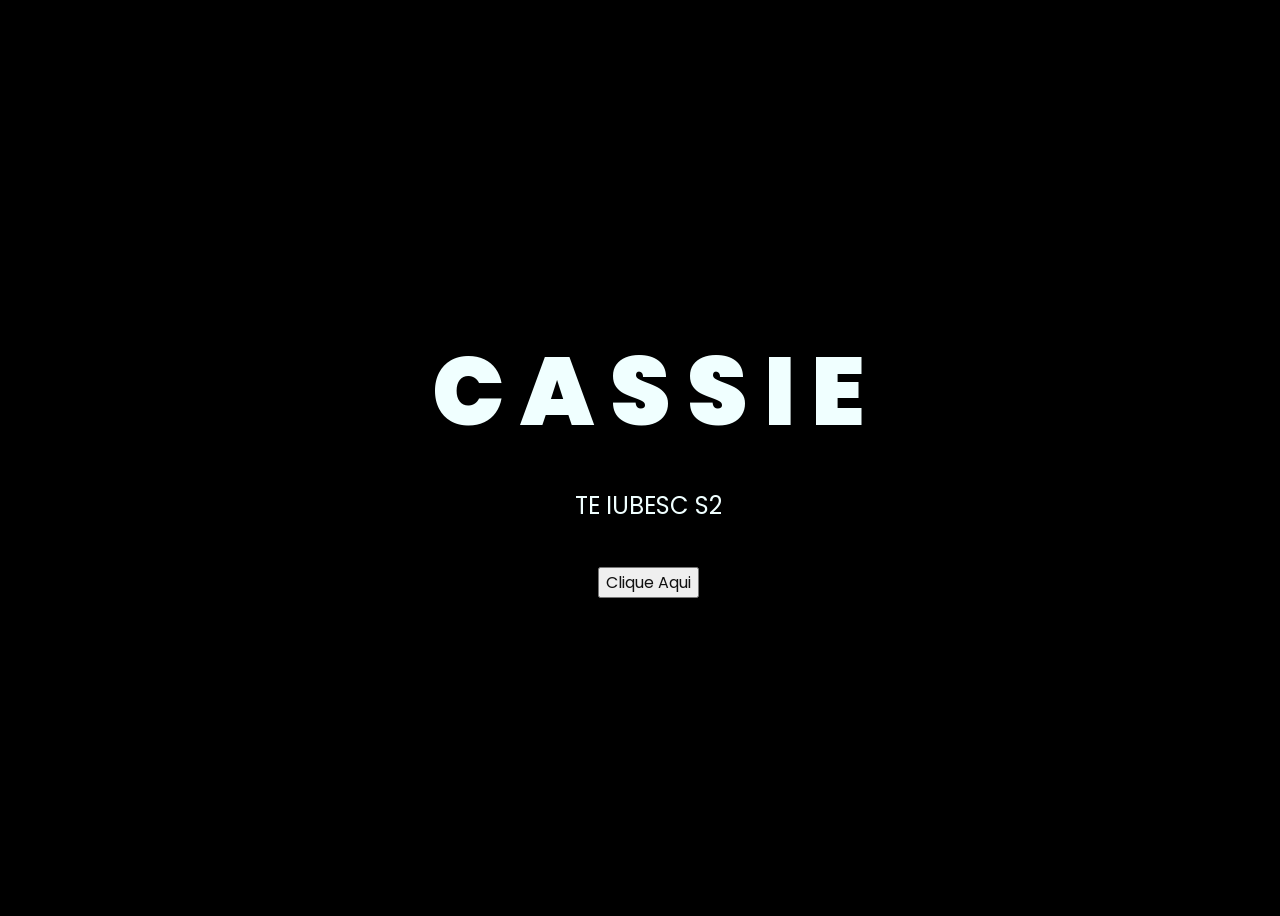
<file: index.html>
<!DOCTYPE html>
<html lang="en">
<head>
    <meta charset="UTF-8">
    <meta http-equiv="X-UA-Compatible" content="IE=edge">
    <meta name="viewport" content="width=device-width, initial-scale=1.0">
    <link rel="stylesheet" href="style.css">
    <link rel="icon" href="flower-main/src/img/flowers.png" type="image/x-icon">
    <title>Flowers</title>
</head>
<body>
    <div class="greetings">
        <span>C</span>
        <span>A</span>
        <span>S</span>
        <span>S</span>
        <span>I</span>
        <span>E</span>
    </div>
    <div class="description">
     
    <p>TE IUBESC S2</p>

</div>
    </div>
    <div class="button">
        <button>
            <a href="flower-main/flower.html">Clique Aqui</a>
        </button>
        
    </div>
</body>
</html>
</file>
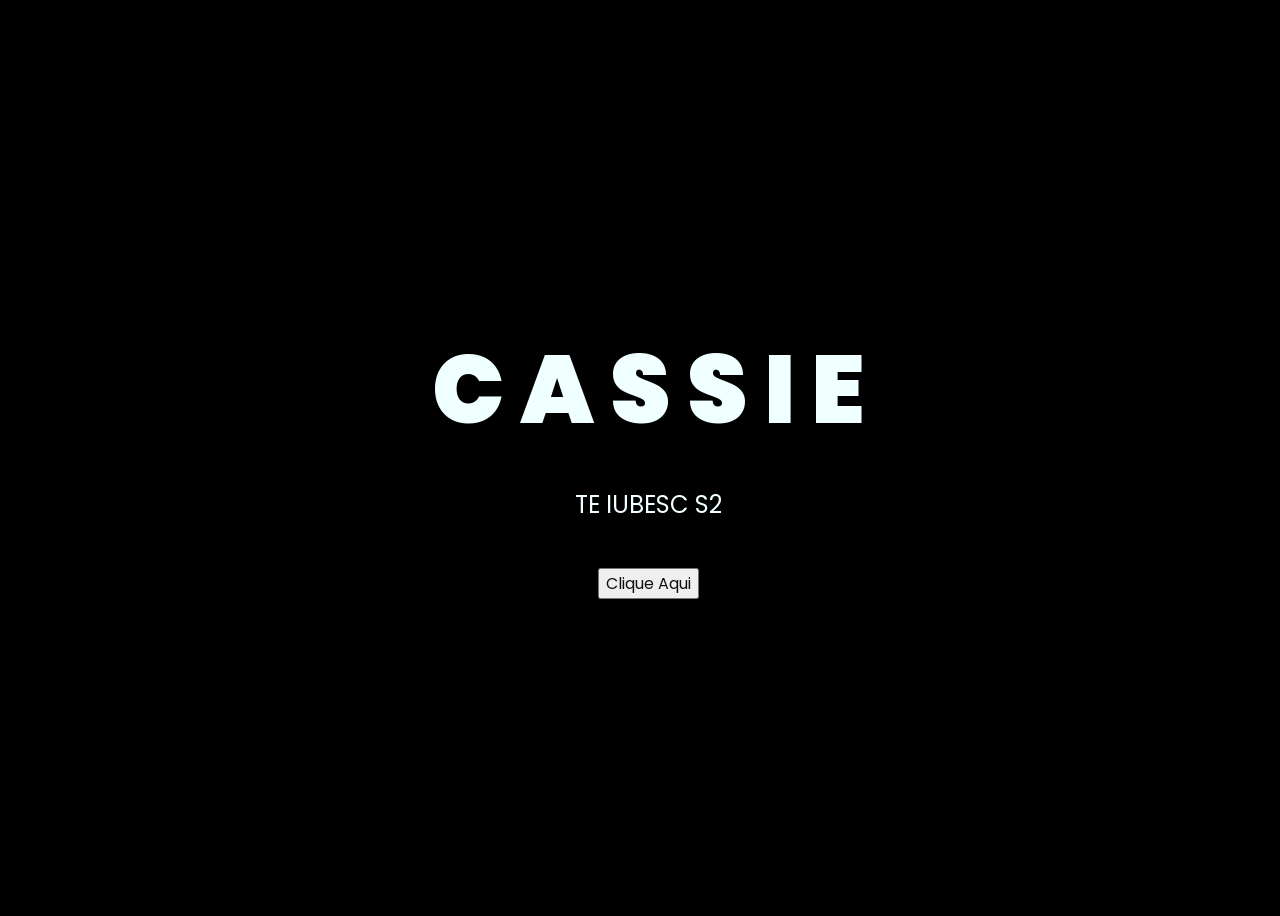
<file: flower-main/index.html>
<!DOCTYPE html>
<html lang="en">
<head>
    <meta charset="UTF-8">
    <meta http-equiv="X-UA-Compatible" content="IE=edge">
    <meta name="viewport" content="width=device-width, initial-scale=1.0">
    <link rel="stylesheet" href="src/css/style.css">
    <link rel="icon" href="src/img/flowers.png" type="image/x-icon">
    <title>Flowers</title>
</head>
<body>
    <div class="greetings">
        <span>C</span>
        <span>A</span>
        <span>S</span>
        <span>S</span>
        <span>I</span>
        <span>E</span>
    </div>
    <div class="description">
     
    <p> TE IUBESC S2 <span></span></p>

</div>
    </div>
    <div class="button">
        <button>
            <a href="flower.html">Clique Aqui</a>
        </button>
        
    </div>
</body>
</html>
</file>
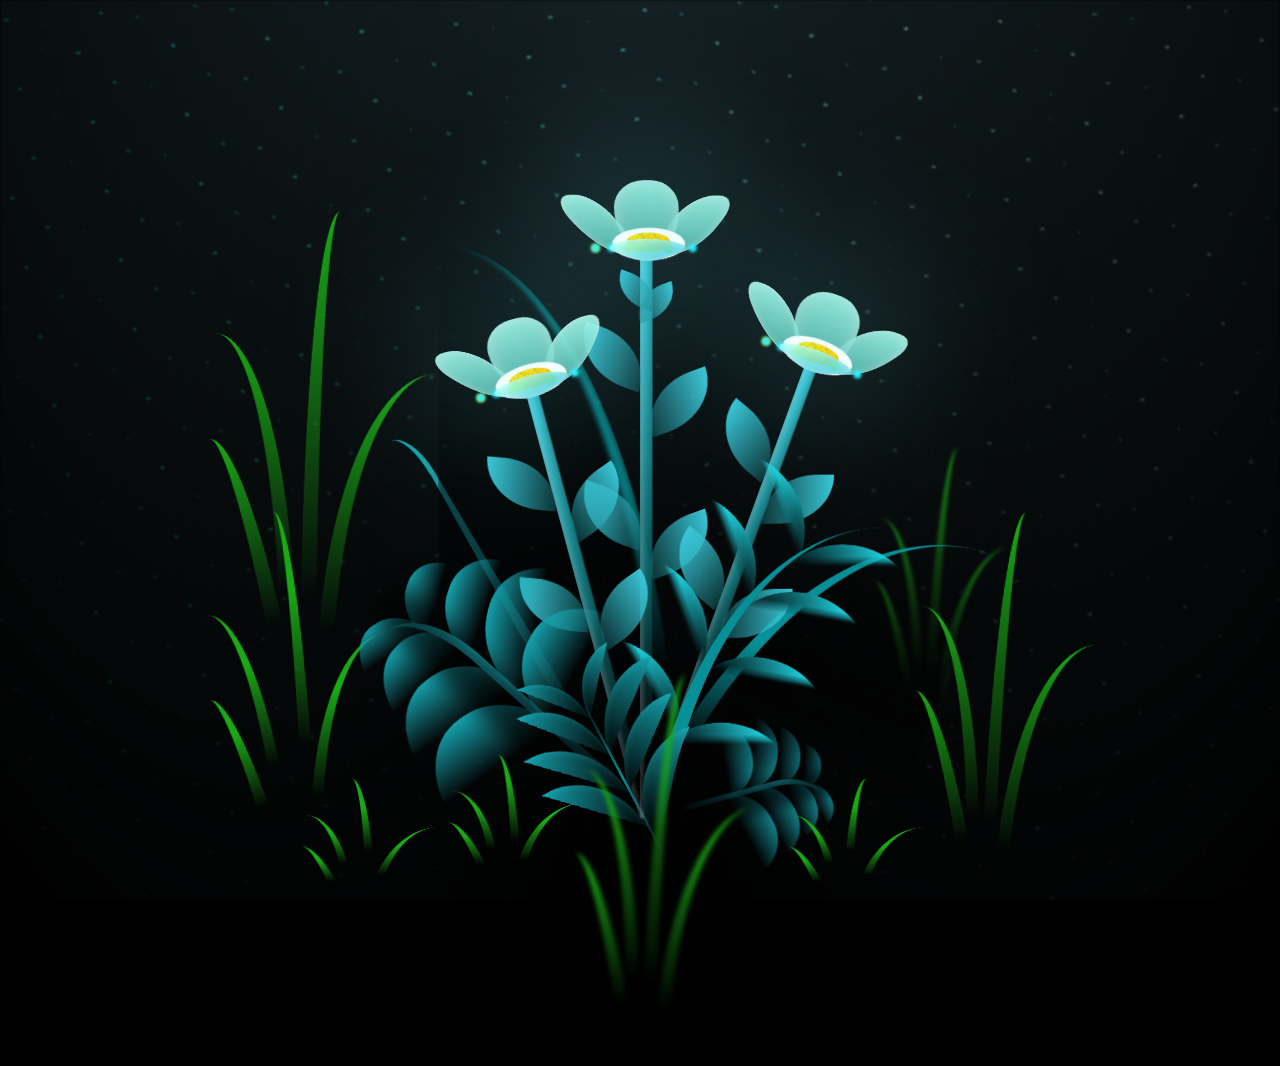
<file: flower-main/flower.html>
<!DOCTYPE html>
<html lang="en">
<head>
    <meta charset="UTF-8">
    <meta http-equiv="X-UA-Compatible" content="IE=edge">
    <meta name="viewport" content="width=device-width, initial-scale=1.0">
    <link rel="stylesheet" href="src/css/main.css">
    <link rel="icon" href="src/img/flowers.png" type="image/x-icon">
    <title>flowers</title>
</head>
<body class="container">
    <div class="night"></div>
    <div class="flowers">
      <div class="flower flower--1">
        <div class="flower__leafs flower__leafs--1">
          <div class="flower__leaf flower__leaf--1"></div>
          <div class="flower__leaf flower__leaf--2"></div>
          <div class="flower__leaf flower__leaf--3"></div>
          <div class="flower__leaf flower__leaf--4"></div>
          <div class="flower__white-circle"></div>
  
          <div class="flower__light flower__light--1"></div>
          <div class="flower__light flower__light--2"></div>
          <div class="flower__light flower__light--3"></div>
          <div class="flower__light flower__light--4"></div>
          <div class="flower__light flower__light--5"></div>
          <div class="flower__light flower__light--6"></div>
          <div class="flower__light flower__light--7"></div>
          <div class="flower__light flower__light--8"></div>
  
        </div>
        <div class="flower__line">
          <div class="flower__line__leaf flower__line__leaf--1"></div>
          <div class="flower__line__leaf flower__line__leaf--2"></div>
          <div class="flower__line__leaf flower__line__leaf--3"></div>
          <div class="flower__line__leaf flower__line__leaf--4"></div>
          <div class="flower__line__leaf flower__line__leaf--5"></div>
          <div class="flower__line__leaf flower__line__leaf--6"></div>
        </div>
      </div>
  
      <div class="flower flower--2">
        <div class="flower__leafs flower__leafs--2">
          <div class="flower__leaf flower__leaf--1"></div>
          <div class="flower__leaf flower__leaf--2"></div>
          <div class="flower__leaf flower__leaf--3"></div>
          <div class="flower__leaf flower__leaf--4"></div>
          <div class="flower__white-circle"></div>
  
          <div class="flower__light flower__light--1"></div>
          <div class="flower__light flower__light--2"></div>
          <div class="flower__light flower__light--3"></div>
          <div class="flower__light flower__light--4"></div>
          <div class="flower__light flower__light--5"></div>
          <div class="flower__light flower__light--6"></div>
          <div class="flower__light flower__light--7"></div>
          <div class="flower__light flower__light--8"></div>
  
        </div>
        <div class="flower__line">
          <div class="flower__line__leaf flower__line__leaf--1"></div>
          <div class="flower__line__leaf flower__line__leaf--2"></div>
          <div class="flower__line__leaf flower__line__leaf--3"></div>
          <div class="flower__line__leaf flower__line__leaf--4"></div>
        </div>
      </div>
  
      <div class="flower flower--3">
        <div class="flower__leafs flower__leafs--3">
          <div class="flower__leaf flower__leaf--1"></div>
          <div class="flower__leaf flower__leaf--2"></div>
          <div class="flower__leaf flower__leaf--3"></div>
          <div class="flower__leaf flower__leaf--4"></div>
          <div class="flower__white-circle"></div>
  
          <div class="flower__light flower__light--1"></div>
          <div class="flower__light flower__light--2"></div>
          <div class="flower__light flower__light--3"></div>
          <div class="flower__light flower__light--4"></div>
          <div class="flower__light flower__light--5"></div>
          <div class="flower__light flower__light--6"></div>
          <div class="flower__light flower__light--7"></div>
          <div class="flower__light flower__light--8"></div>
  
        </div>
        <div class="flower__line">
          <div class="flower__line__leaf flower__line__leaf--1"></div>
          <div class="flower__line__leaf flower__line__leaf--2"></div>
          <div class="flower__line__leaf flower__line__leaf--3"></div>
          <div class="flower__line__leaf flower__line__leaf--4"></div>
        </div>
      </div>
  
      <div class="grow-ans" style="--d:1.2s">
        <div class="flower__g-long">
          <div class="flower__g-long__top"></div>
          <div class="flower__g-long__bottom"></div>
        </div>
      </div>
  
      <div class="growing-grass">
        <div class="flower__grass flower__grass--1">
          <div class="flower__grass--top"></div>
          <div class="flower__grass--bottom"></div>
          <div class="flower__grass__leaf flower__grass__leaf--1"></div>
          <div class="flower__grass__leaf flower__grass__leaf--2"></div>
          <div class="flower__grass__leaf flower__grass__leaf--3"></div>
          <div class="flower__grass__leaf flower__grass__leaf--4"></div>
          <div class="flower__grass__leaf flower__grass__leaf--5"></div>
          <div class="flower__grass__leaf flower__grass__leaf--6"></div>
          <div class="flower__grass__leaf flower__grass__leaf--7"></div>
          <div class="flower__grass__leaf flower__grass__leaf--8"></div>
          <div class="flower__grass__overlay"></div>
        </div>
      </div>
  
      <div class="growing-grass">
        <div class="flower__grass flower__grass--2">
          <div class="flower__grass--top"></div>
          <div class="flower__grass--bottom"></div>
          <div class="flower__grass__leaf flower__grass__leaf--1"></div>
          <div class="flower__grass__leaf flower__grass__leaf--2"></div>
          <div class="flower__grass__leaf flower__grass__leaf--3"></div>
          <div class="flower__grass__leaf flower__grass__leaf--4"></div>
          <div class="flower__grass__leaf flower__grass__leaf--5"></div>
          <div class="flower__grass__leaf flower__grass__leaf--6"></div>
          <div class="flower__grass__leaf flower__grass__leaf--7"></div>
          <div class="flower__grass__leaf flower__grass__leaf--8"></div>
          <div class="flower__grass__overlay"></div>
        </div>
      </div>
  
      <div class="grow-ans" style="--d:2.4s">
        <div class="flower__g-right flower__g-right--1">
          <div class="leaf"></div>
        </div>
      </div>
  
      <div class="grow-ans" style="--d:2.8s">
        <div class="flower__g-right flower__g-right--2">
          <div class="leaf"></div>
        </div>
      </div>
  
      <div class="grow-ans" style="--d:2.8s">
        <div class="flower__g-front">
          <div class="flower__g-front__leaf-wrapper flower__g-front__leaf-wrapper--1">
            <div class="flower__g-front__leaf"></div>
          </div>
          <div class="flower__g-front__leaf-wrapper flower__g-front__leaf-wrapper--2">
            <div class="flower__g-front__leaf"></div>
          </div>
          <div class="flower__g-front__leaf-wrapper flower__g-front__leaf-wrapper--3">
            <div class="flower__g-front__leaf"></div>
          </div>
          <div class="flower__g-front__leaf-wrapper flower__g-front__leaf-wrapper--4">
            <div class="flower__g-front__leaf"></div>
          </div>
          <div class="flower__g-front__leaf-wrapper flower__g-front__leaf-wrapper--5">
            <div class="flower__g-front__leaf"></div>
          </div>
          <div class="flower__g-front__leaf-wrapper flower__g-front__leaf-wrapper--6">
            <div class="flower__g-front__leaf"></div>
          </div>
          <div class="flower__g-front__leaf-wrapper flower__g-front__leaf-wrapper--7">
            <div class="flower__g-front__leaf"></div>
          </div>
          <div class="flower__g-front__leaf-wrapper flower__g-front__leaf-wrapper--8">
            <div class="flower__g-front__leaf"></div>
          </div>
          <div class="flower__g-front__line"></div>
        </div>
      </div>
  
      <div class="grow-ans" style="--d:3.2s">
        <div class="flower__g-fr">
          <div class="leaf"></div>
          <div class="flower__g-fr__leaf flower__g-fr__leaf--1"></div>
          <div class="flower__g-fr__leaf flower__g-fr__leaf--2"></div>
          <div class="flower__g-fr__leaf flower__g-fr__leaf--3"></div>
          <div class="flower__g-fr__leaf flower__g-fr__leaf--4"></div>
          <div class="flower__g-fr__leaf flower__g-fr__leaf--5"></div>
          <div class="flower__g-fr__leaf flower__g-fr__leaf--6"></div>
          <div class="flower__g-fr__leaf flower__g-fr__leaf--7"></div>
          <div class="flower__g-fr__leaf flower__g-fr__leaf--8"></div>
        </div>
      </div>
  
      <div class="long-g long-g--0">
        <div class="grow-ans" style="--d:3s">
          <div class="leaf leaf--0"></div>
        </div>
        <div class="grow-ans" style="--d:2.2s">
          <div class="leaf leaf--1"></div>
        </div>
        <div class="grow-ans" style="--d:3.4s">
          <div class="leaf leaf--2"></div>
        </div>
        <div class="grow-ans" style="--d:3.6s">
          <div class="leaf leaf--3"></div>
        </div>
      </div>
  
      <div class="long-g long-g--1">
        <div class="grow-ans" style="--d:3.6s">
          <div class="leaf leaf--0"></div>
        </div>
        <div class="grow-ans" style="--d:3.8s">
          <div class="leaf leaf--1"></div>
        </div>
        <div class="grow-ans" style="--d:4s">
          <div class="leaf leaf--2"></div>
        </div>
        <div class="grow-ans" style="--d:4.2s">
          <div class="leaf leaf--3"></div>
        </div>
      </div>
  
      <div class="long-g long-g--2">
        <div class="grow-ans" style="--d:4s">
          <div class="leaf leaf--0"></div>
        </div>
        <div class="grow-ans" style="--d:4.2s">
          <div class="leaf leaf--1"></div>
        </div>
        <div class="grow-ans" style="--d:4.4s">
          <div class="leaf leaf--2"></div>
        </div>
        <div class="grow-ans" style="--d:4.6s">
          <div class="leaf leaf--3"></div>
        </div>
      </div>
  
      <div class="long-g long-g--3">
        <div class="grow-ans" style="--d:4s">
          <div class="leaf leaf--0"></div>
        </div>
        <div class="grow-ans" style="--d:4.2s">
          <div class="leaf leaf--1"></div>
        </div>
        <div class="grow-ans" style="--d:3s">
          <div class="leaf leaf--2"></div>
        </div>
        <div class="grow-ans" style="--d:3.6s">
          <div class="leaf leaf--3"></div>
        </div>
      </div>
  
      <div class="long-g long-g--4">
        <div class="grow-ans" style="--d:4s">
          <div class="leaf leaf--0"></div>
        </div>
        <div class="grow-ans" style="--d:4.2s">
          <div class="leaf leaf--1"></div>
        </div>
        <div class="grow-ans" style="--d:3s">
          <div class="leaf leaf--2"></div>
        </div>
        <div class="grow-ans" style="--d:3.6s">
          <div class="leaf leaf--3"></div>
        </div>
      </div>
  
      <div class="long-g long-g--5">
        <div class="grow-ans" style="--d:4s">
          <div class="leaf leaf--0"></div>
        </div>
        <div class="grow-ans" style="--d:4.2s">
          <div class="leaf leaf--1"></div>
        </div>
        <div class="grow-ans" style="--d:3s">
          <div class="leaf leaf--2"></div>
        </div>
        <div class="grow-ans" style="--d:3.6s">
          <div class="leaf leaf--3"></div>
        </div>
      </div>
  
      <div class="long-g long-g--6">
        <div class="grow-ans" style="--d:4.2s">
          <div class="leaf leaf--0"></div>
        </div>
        <div class="grow-ans" style="--d:4.4s">
          <div class="leaf leaf--1"></div>
        </div>
        <div class="grow-ans" style="--d:4.6s">
          <div class="leaf leaf--2"></div>
        </div>
        <div class="grow-ans" style="--d:4.8s">
          <div class="leaf leaf--3"></div>
        </div>
      </div>
  
      <div class="long-g long-g--7">
        <div class="grow-ans" style="--d:3s">
          <div class="leaf leaf--0"></div>
        </div>
        <div class="grow-ans" style="--d:3.2s">
          <div class="leaf leaf--1"></div>
        </div>
        <div class="grow-ans" style="--d:3.5s">
          <div class="leaf leaf--2"></div>
        </div>
        <div class="grow-ans" style="--d:3.6s">
          <div class="leaf leaf--3"></div>
        </div>
      </div>
    </div>
    <script src="main.js"></script>
  </body>
</html>
</file>
<file: style.css>
@import url('https://fonts.googleapis.com/css2?family=Poppins:ital,wght@0,500;1,900&display=swap');
*{
    font-family: 'Poppins',cursive;
}
body{
    color: azure;
    width: 100%;
    height: 100vh;
    display: flex;
    flex-direction: column;
    align-items: center;
    justify-content: center;
    background-color: black;
}
.greetings{
    font-size: 6rem;
    font-weight: 900;
}
.greetings > span{
    animation: glow 2.5s ease-in-out infinite;
}
@keyframes glow{
    0%, 100%{
        color: #fff;
        text-shadow: 0 0 12px #39c6d6, 0 0 50px #39c6d6, 0 0 100px #39c6d6;
    }
    10%, 90%{
        color: #111;
        text-shadow: none;
    }
}
.greetings > span:nth-child(2){
    animation-delay: .2s ;
}
.greetings > span:nth-child(3){
    animation-delay: .4s ;
}
.greetings > span:nth-child(4){
    animation-delay: .6s;
}
.greetings > span:nth-child(5){
    animation-delay: .8s;
}

.description{
    font-size: 1.5rem;
    margin-bottom: 20px;
}

.button a{
    text-decoration: none;
    font-size: 1rem;
    color: #111;
}

@media screen and (max-width:574px){
    .greetings{
        display: block;
        font-size: 3rem;
        font-weight: 500;
        text-align: center;
    }
    .description{
        font-size: 1px;
        font-family: fantasy;
    }
    
    .button a{
        font-size: .5rem;
    }
}

p span:before {
    content: '';
    animation: gerak infinite 10s ease;
    transform: translateY(-50%);
    color: lightyellow;
    font-size: 25px;
}

@keyframes gerak {
    0% {
        content: ' Final Exception';
    }
    50% {
        content: ' Não de flores, peça logo em casamento';
    }
    100% {
        content: ' Já deixo as estelas em meu GitHub??';
    }
}
</file>
<file: flower-main/src/css/style.css>
@import url('https://fonts.googleapis.com/css2?family=Poppins:ital,wght@0,500;1,900&display=swap');
*{
    font-family: 'Poppins',cursive;
}
body{
    color: azure;
    width: 100%;
    height: 100vh;
    display: flex;
    flex-direction: column;
    align-items: center;
    justify-content: center;
    background-color: black;
}
.greetings{
    font-size: 6rem;
    font-weight: 900;
}
.greetings > span{
    animation: glow 2.5s ease-in-out infinite;
}
@keyframes glow{
    0%, 100%{
        color: #fff;
        text-shadow: 0 0 12px #39c6d6, 0 0 50px #39c6d6, 0 0 100px #39c6d6;
    }
    10%, 90%{
        color: #111;
        text-shadow: none;
    }
}
.greetings > span:nth-child(2){
    animation-delay: .2s ;
}
.greetings > span:nth-child(3){
    animation-delay: .4s ;
}
.greetings > span:nth-child(4){
    animation-delay: .6s;
}
.greetings > span:nth-child(5){
    animation-delay: .8s;
}

.description{
    font-size: 1.5rem;
    margin-bottom: 20px;
}

.button a{
    text-decoration: none;
    font-size: 1rem;
    color: #111;
}

@media screen and (max-width:574px){
    .greetings{
        display: block;
        font-size: 3rem;
        font-weight: 500;
        text-align: center;
    }
    .description{
        font-size: 1px;
        font-family: fantasy;
    }
    
    .button a{
        font-size: .5rem;
    }
}

p span:before {
    content: '';
    animation: gerak infinite 10s ease;
    transform: translateY(-50%);
    color: lightyellow;
    font-size: 25px;
}

@keyframes gerak {
    0% {
        content: ' Final Exception';
    }
    50% {
        content: ' Não de flores, peça logo em casamento';
    }
    100% {
        content: ' Já deixo as estelas em meu GitHub??';
    }
}
</file>
<file: flower-main/src/css/main.css>
*,
*::after,
*::before {
  padding: 0;
  margin: 0;
  box-sizing: border-box;
}

:root {
  --dark-color: #000;
}

body {
  display: flex;
  align-items: flex-end;
  justify-content: center;
  min-height: 100vh;
  background-color: var(--dark-color);
  overflow: hidden;
  perspective: 1000px;
}

.night {
  position: fixed;
  left: 50%;
  top: 0;
  transform: translateX(-50%);
  width: 100%;
  height: 100%;
  filter: blur(0.1vmin);
  background-image: radial-gradient(ellipse at top, transparent 0%, var(--dark-color)), radial-gradient(ellipse at bottom, var(--dark-color), rgba(145, 233, 255, 0.2)), repeating-linear-gradient(220deg, rgb(0, 0, 0) 0px, rgb(0, 0, 0) 19px, transparent 19px, transparent 22px), repeating-linear-gradient(189deg, rgb(0, 0, 0) 0px, rgb(0, 0, 0) 19px, transparent 19px, transparent 22px), repeating-linear-gradient(148deg, rgb(0, 0, 0) 0px, rgb(0, 0, 0) 19px, transparent 19px, transparent 22px), linear-gradient(90deg, rgb(0, 255, 250), rgb(240, 240, 240));
}

.flowers {
  position: relative;
  transform: scale(0.9);
}

.flower {
  position: absolute;
  bottom: 10vmin;
  transform-origin: bottom center;
  z-index: 10;
  --fl-speed: 0.8s;
}
.flower--1 {
  -webkit-animation: moving-flower-1 4s linear infinite;
          animation: moving-flower-1 4s linear infinite;
}
.flower--1 .flower__line {
  height: 70vmin;
  -webkit-animation-delay: 0.3s;
          animation-delay: 0.3s;
}
.flower--1 .flower__line__leaf--1 {
  -webkit-animation: blooming-leaf-right var(--fl-speed) 1.6s backwards;
          animation: blooming-leaf-right var(--fl-speed) 1.6s backwards;
}
.flower--1 .flower__line__leaf--2 {
  -webkit-animation: blooming-leaf-right var(--fl-speed) 1.4s backwards;
          animation: blooming-leaf-right var(--fl-speed) 1.4s backwards;
}
.flower--1 .flower__line__leaf--3 {
  -webkit-animation: blooming-leaf-left var(--fl-speed) 1.2s backwards;
          animation: blooming-leaf-left var(--fl-speed) 1.2s backwards;
}
.flower--1 .flower__line__leaf--4 {
  -webkit-animation: blooming-leaf-left var(--fl-speed) 1s backwards;
          animation: blooming-leaf-left var(--fl-speed) 1s backwards;
}
.flower--1 .flower__line__leaf--5 {
  -webkit-animation: blooming-leaf-right var(--fl-speed) 1.8s backwards;
          animation: blooming-leaf-right var(--fl-speed) 1.8s backwards;
}
.flower--1 .flower__line__leaf--6 {
  -webkit-animation: blooming-leaf-left var(--fl-speed) 2s backwards;
          animation: blooming-leaf-left var(--fl-speed) 2s backwards;
}
.flower--2 {
  left: 50%;
  transform: rotate(20deg);
  -webkit-animation: moving-flower-2 4s linear infinite;
          animation: moving-flower-2 4s linear infinite;
}
.flower--2 .flower__line {
  height: 60vmin;
  -webkit-animation-delay: 0.6s;
          animation-delay: 0.6s;
}
.flower--2 .flower__line__leaf--1 {
  -webkit-animation: blooming-leaf-right var(--fl-speed) 1.9s backwards;
          animation: blooming-leaf-right var(--fl-speed) 1.9s backwards;
}
.flower--2 .flower__line__leaf--2 {
  -webkit-animation: blooming-leaf-right var(--fl-speed) 1.7s backwards;
          animation: blooming-leaf-right var(--fl-speed) 1.7s backwards;
}
.flower--2 .flower__line__leaf--3 {
  -webkit-animation: blooming-leaf-left var(--fl-speed) 1.5s backwards;
          animation: blooming-leaf-left var(--fl-speed) 1.5s backwards;
}
.flower--2 .flower__line__leaf--4 {
  -webkit-animation: blooming-leaf-left var(--fl-speed) 1.3s backwards;
          animation: blooming-leaf-left var(--fl-speed) 1.3s backwards;
}
.flower--3 {
  left: 50%;
  transform: rotate(-15deg);
  -webkit-animation: moving-flower-3 4s linear infinite;
          animation: moving-flower-3 4s linear infinite;
}
.flower--3 .flower__line {
  -webkit-animation-delay: 0.9s;
          animation-delay: 0.9s;
}
.flower--3 .flower__line__leaf--1 {
  -webkit-animation: blooming-leaf-right var(--fl-speed) 2.5s backwards;
          animation: blooming-leaf-right var(--fl-speed) 2.5s backwards;
}
.flower--3 .flower__line__leaf--2 {
  -webkit-animation: blooming-leaf-right var(--fl-speed) 2.3s backwards;
          animation: blooming-leaf-right var(--fl-speed) 2.3s backwards;
}
.flower--3 .flower__line__leaf--3 {
  -webkit-animation: blooming-leaf-left var(--fl-speed) 2.1s backwards;
          animation: blooming-leaf-left var(--fl-speed) 2.1s backwards;
}
.flower--3 .flower__line__leaf--4 {
  -webkit-animation: blooming-leaf-left var(--fl-speed) 1.9s backwards;
          animation: blooming-leaf-left var(--fl-speed) 1.9s backwards;
}
.flower__leafs {
  position: relative;
  -webkit-animation: blooming-flower 2s backwards;
          animation: blooming-flower 2s backwards;
}
.flower__leafs--1 {
  -webkit-animation-delay: 1.1s;
          animation-delay: 1.1s;
}
.flower__leafs--2 {
  -webkit-animation-delay: 1.4s;
          animation-delay: 1.4s;
}
.flower__leafs--3 {
  -webkit-animation-delay: 1.7s;
          animation-delay: 1.7s;
}
.flower__leafs::after {
  content: "";
  position: absolute;
  left: 0;
  top: 0;
  transform: translate(-50%, -100%);
  width: 8vmin;
  height: 8vmin;
  background-color: #6bf0ff;
  filter: blur(10vmin);
}
.flower__leaf {
  position: absolute;
  bottom: 0;
  left: 50%;
  width: 8vmin;
  height: 11vmin;
  border-radius: 51% 49% 47% 53%/44% 45% 55% 69%;
  background-color: #a7ffee;
  background-image: linear-gradient(to top, #54b8aa, #a7ffee);
  transform-origin: bottom center;
  opacity: 0.9;
  box-shadow: inset 0 0 2vmin rgba(255, 255, 255, 0.5);
}
.flower__leaf--1 {
  transform: translate(-10%, 1%) rotateY(40deg) rotateX(-50deg);
}
.flower__leaf--2 {
  transform: translate(-50%, -4%) rotateX(40deg);
}
.flower__leaf--3 {
  transform: translate(-90%, 0%) rotateY(45deg) rotateX(50deg);
}
.flower__leaf--4 {
  width: 8vmin;
  height: 8vmin;
  transform-origin: bottom left;
  border-radius: 4vmin 10vmin 4vmin 4vmin;
  transform: translate(0%, 18%) rotateX(70deg) rotate(-43deg);
  background-image: linear-gradient(to top, #39c6d6, #a7ffee);
  z-index: 1;
  opacity: 0.8;
}
.flower__white-circle {
  position: absolute;
  left: -3.5vmin;
  top: -3vmin;
  width: 9vmin;
  height: 4vmin;
  border-radius: 50%;
  background-color: #fff;
}
.flower__white-circle::after {
  content: "";
  position: absolute;
  left: 50%;
  top: 45%;
  transform: translate(-50%, -50%);
  width: 60%;
  height: 60%;
  border-radius: inherit;
  background-image: repeating-linear-gradient(135deg, rgba(0, 0, 0, 0.03) 0px, rgba(0, 0, 0, 0.03) 1px, transparent 1px, transparent 12px), repeating-linear-gradient(45deg, rgba(0, 0, 0, 0.03) 0px, rgba(0, 0, 0, 0.03) 1px, transparent 1px, transparent 12px), repeating-linear-gradient(67.5deg, rgba(0, 0, 0, 0.03) 0px, rgba(0, 0, 0, 0.03) 1px, transparent 1px, transparent 12px), repeating-linear-gradient(135deg, rgba(0, 0, 0, 0.03) 0px, rgba(0, 0, 0, 0.03) 1px, transparent 1px, transparent 12px), repeating-linear-gradient(45deg, rgba(0, 0, 0, 0.03) 0px, rgba(0, 0, 0, 0.03) 1px, transparent 1px, transparent 12px), repeating-linear-gradient(112.5deg, rgba(0, 0, 0, 0.03) 0px, rgba(0, 0, 0, 0.03) 1px, transparent 1px, transparent 12px), repeating-linear-gradient(112.5deg, rgba(0, 0, 0, 0.03) 0px, rgba(0, 0, 0, 0.03) 1px, transparent 1px, transparent 12px), repeating-linear-gradient(45deg, rgba(0, 0, 0, 0.03) 0px, rgba(0, 0, 0, 0.03) 1px, transparent 1px, transparent 12px), repeating-linear-gradient(22.5deg, rgba(0, 0, 0, 0.03) 0px, rgba(0, 0, 0, 0.03) 1px, transparent 1px, transparent 12px), repeating-linear-gradient(45deg, rgba(0, 0, 0, 0.03) 0px, rgba(0, 0, 0, 0.03) 1px, transparent 1px, transparent 12px), repeating-linear-gradient(22.5deg, rgba(0, 0, 0, 0.03) 0px, rgba(0, 0, 0, 0.03) 1px, transparent 1px, transparent 12px), repeating-linear-gradient(135deg, rgba(0, 0, 0, 0.03) 0px, rgba(0, 0, 0, 0.03) 1px, transparent 1px, transparent 12px), repeating-linear-gradient(157.5deg, rgba(0, 0, 0, 0.03) 0px, rgba(0, 0, 0, 0.03) 1px, transparent 1px, transparent 12px), repeating-linear-gradient(67.5deg, rgba(0, 0, 0, 0.03) 0px, rgba(0, 0, 0, 0.03) 1px, transparent 1px, transparent 12px), repeating-linear-gradient(67.5deg, rgba(0, 0, 0, 0.03) 0px, rgba(0, 0, 0, 0.03) 1px, transparent 1px, transparent 12px), linear-gradient(90deg, rgb(255, 235, 18), rgb(255, 206, 0));
}
.flower__line {
  height: 55vmin;
  width: 1.5vmin;
  background-image: linear-gradient(to left, rgba(0, 0, 0, 0.2), transparent, rgba(255, 255, 255, 0.2)), linear-gradient(to top, transparent 10%, #14757a, #39c6d6);
  box-shadow: inset 0 0 2px rgba(0, 0, 0, 0.5);
  -webkit-animation: grow-flower-tree 4s backwards;
          animation: grow-flower-tree 4s backwards;
}
.flower__line__leaf {
  --w: 7vmin;
  --h: calc(var(--w) + 2vmin);
  position: absolute;
  top: 20%;
  left: 90%;
  width: var(--w);
  height: var(--h);
  border-top-right-radius: var(--h);
  border-bottom-left-radius: var(--h);
  background-image: linear-gradient(to top, rgba(20, 117, 122, 0.4), #39c6d6);
}
.flower__line__leaf--1 {
  transform: rotate(70deg) rotateY(30deg);
}
.flower__line__leaf--2 {
  top: 45%;
  transform: rotate(70deg) rotateY(30deg);
}
.flower__line__leaf--3, .flower__line__leaf--4, .flower__line__leaf--6 {
  border-top-right-radius: 0;
  border-bottom-left-radius: 0;
  border-top-left-radius: var(--h);
  border-bottom-right-radius: var(--h);
  left: -460%;
  top: 12%;
  transform: rotate(-70deg) rotateY(30deg);
}
.flower__line__leaf--4 {
  top: 40%;
}
.flower__line__leaf--5 {
  top: 0;
  transform-origin: left;
  transform: rotate(70deg) rotateY(30deg) scale(0.6);
}
.flower__line__leaf--6 {
  top: -2%;
  left: -450%;
  transform-origin: right;
  transform: rotate(-70deg) rotateY(30deg) scale(0.6);
}
.flower__light {
  position: absolute;
  bottom: 0vmin;
  width: 1vmin;
  height: 1vmin;
  background-color: rgb(255, 251, 0);
  border-radius: 50%;
  filter: blur(0.2vmin);
  -webkit-animation: light-ans 4s linear infinite backwards;
          animation: light-ans 4s linear infinite backwards;
}
.flower__light:nth-child(odd) {
  background-color: #23f0ff;
}
.flower__light--1 {
  left: -2vmin;
  -webkit-animation-delay: 1s;
          animation-delay: 1s;
}
.flower__light--2 {
  left: 3vmin;
  -webkit-animation-delay: 0.5s;
          animation-delay: 0.5s;
}
.flower__light--3 {
  left: -6vmin;
  -webkit-animation-delay: 0.3s;
          animation-delay: 0.3s;
}
.flower__light--4 {
  left: 6vmin;
  -webkit-animation-delay: 0.9s;
          animation-delay: 0.9s;
}
.flower__light--5 {
  left: -1vmin;
  -webkit-animation-delay: 1.5s;
          animation-delay: 1.5s;
}
.flower__light--6 {
  left: -4vmin;
  -webkit-animation-delay: 3s;
          animation-delay: 3s;
}
.flower__light--7 {
  left: 3vmin;
  -webkit-animation-delay: 2s;
          animation-delay: 2s;
}
.flower__light--8 {
  left: -6vmin;
  -webkit-animation-delay: 3.5s;
          animation-delay: 3.5s;
}
.flower__grass {
  --c: #159faa;
  --line-w: 1.5vmin;
  position: absolute;
  bottom: 12vmin;
  left: -7vmin;
  display: flex;
  flex-direction: column;
  align-items: flex-end;
  z-index: 20;
  transform-origin: bottom center;
  transform: rotate(-48deg) rotateY(40deg);
}
.flower__grass--1 {
  -webkit-animation: moving-grass 2s linear infinite;
          animation: moving-grass 2s linear infinite;
}
.flower__grass--2 {
  left: 2vmin;
  bottom: 10vmin;
  transform: scale(0.5) rotate(75deg) rotateX(10deg) rotateY(-200deg);
  opacity: 0.8;
  z-index: 0;
  -webkit-animation: moving-grass--2 1.5s linear infinite;
          animation: moving-grass--2 1.5s linear infinite;
}
.flower__grass--top {
  width: 7vmin;
  height: 10vmin;
  border-top-right-radius: 100%;
  border-right: var(--line-w) solid var(--c);
  transform-origin: bottom center;
  transform: rotate(-2deg);
}
.flower__grass--bottom {
  margin-top: -2px;
  width: var(--line-w);
  height: 25vmin;
  background-image: linear-gradient(to top, transparent, var(--c));
}
.flower__grass__leaf {
  --size: 10vmin;
  position: absolute;
  width: calc(var(--size) * 2.1);
  height: var(--size);
  border-top-left-radius: var(--size);
  border-top-right-radius: var(--size);
  background-image: linear-gradient(to top, transparent, transparent 30%, var(--c));
  z-index: 100;
}
.flower__grass__leaf--1 {
  top: -6%;
  left: 30%;
  --size: 6vmin;
  transform: rotate(-20deg);
  -webkit-animation: growing-grass-ans--1 2s 2.6s backwards;
          animation: growing-grass-ans--1 2s 2.6s backwards;
}
@-webkit-keyframes growing-grass-ans--1 {
  0% {
    transform-origin: bottom left;
    transform: rotate(-20deg) scale(0);
  }
}
@keyframes growing-grass-ans--1 {
  0% {
    transform-origin: bottom left;
    transform: rotate(-20deg) scale(0);
  }
}
.flower__grass__leaf--2 {
  top: -5%;
  left: -110%;
  --size: 6vmin;
  transform: rotate(10deg);
  -webkit-animation: growing-grass-ans--2 2s 2.4s linear backwards;
          animation: growing-grass-ans--2 2s 2.4s linear backwards;
}
@-webkit-keyframes growing-grass-ans--2 {
  0% {
    transform-origin: bottom right;
    transform: rotate(10deg) scale(0);
  }
}
@keyframes growing-grass-ans--2 {
  0% {
    transform-origin: bottom right;
    transform: rotate(10deg) scale(0);
  }
}
.flower__grass__leaf--3 {
  top: 5%;
  left: 60%;
  --size: 8vmin;
  transform: rotate(-18deg) rotateX(-20deg);
  -webkit-animation: growing-grass-ans--3 2s 2.2s linear backwards;
          animation: growing-grass-ans--3 2s 2.2s linear backwards;
}
@-webkit-keyframes growing-grass-ans--3 {
  0% {
    transform-origin: bottom left;
    transform: rotate(-18deg) rotateX(-20deg) scale(0);
  }
}
@keyframes growing-grass-ans--3 {
  0% {
    transform-origin: bottom left;
    transform: rotate(-18deg) rotateX(-20deg) scale(0);
  }
}
.flower__grass__leaf--4 {
  top: 6%;
  left: -135%;
  --size: 8vmin;
  transform: rotate(2deg);
  -webkit-animation: growing-grass-ans--4 2s 2s linear backwards;
          animation: growing-grass-ans--4 2s 2s linear backwards;
}
@-webkit-keyframes growing-grass-ans--4 {
  0% {
    transform-origin: bottom right;
    transform: rotate(2deg) scale(0);
  }
}
@keyframes growing-grass-ans--4 {
  0% {
    transform-origin: bottom right;
    transform: rotate(2deg) scale(0);
  }
}
.flower__grass__leaf--5 {
  top: 20%;
  left: 60%;
  --size: 10vmin;
  transform: rotate(-24deg) rotateX(-20deg);
  -webkit-animation: growing-grass-ans--5 2s 1.8s linear backwards;
          animation: growing-grass-ans--5 2s 1.8s linear backwards;
}
@-webkit-keyframes growing-grass-ans--5 {
  0% {
    transform-origin: bottom left;
    transform: rotate(-24deg) rotateX(-20deg) scale(0);
  }
}
@keyframes growing-grass-ans--5 {
  0% {
    transform-origin: bottom left;
    transform: rotate(-24deg) rotateX(-20deg) scale(0);
  }
}
.flower__grass__leaf--6 {
  top: 22%;
  left: -180%;
  --size: 10vmin;
  transform: rotate(10deg);
  -webkit-animation: growing-grass-ans--6 2s 1.6s linear backwards;
          animation: growing-grass-ans--6 2s 1.6s linear backwards;
}
@-webkit-keyframes growing-grass-ans--6 {
  0% {
    transform-origin: bottom right;
    transform: rotate(10deg) scale(0);
  }
}
@keyframes growing-grass-ans--6 {
  0% {
    transform-origin: bottom right;
    transform: rotate(10deg) scale(0);
  }
}
.flower__grass__leaf--7 {
  top: 39%;
  left: 70%;
  --size: 10vmin;
  transform: rotate(-10deg);
  -webkit-animation: growing-grass-ans--7 2s 1.4s linear backwards;
          animation: growing-grass-ans--7 2s 1.4s linear backwards;
}
@-webkit-keyframes growing-grass-ans--7 {
  0% {
    transform-origin: bottom left;
    transform: rotate(-10deg) scale(0);
  }
}
@keyframes growing-grass-ans--7 {
  0% {
    transform-origin: bottom left;
    transform: rotate(-10deg) scale(0);
  }
}
.flower__grass__leaf--8 {
  top: 40%;
  left: -215%;
  --size: 11vmin;
  transform: rotate(10deg);
  -webkit-animation: growing-grass-ans--8 2s 1.2s linear backwards;
          animation: growing-grass-ans--8 2s 1.2s linear backwards;
}
@-webkit-keyframes growing-grass-ans--8 {
  0% {
    transform-origin: bottom right;
    transform: rotate(10deg) scale(0);
  }
}
@keyframes growing-grass-ans--8 {
  0% {
    transform-origin: bottom right;
    transform: rotate(10deg) scale(0);
  }
}
.flower__grass__overlay {
  position: absolute;
  top: -10%;
  right: 0%;
  width: 100%;
  height: 100%;
  background-color: rgba(0, 0, 0, 0.6);
  filter: blur(1.5vmin);
  z-index: 100;
}
.flower__g-long {
  --w: 2vmin;
  --h: 6vmin;
  --c: #159faa;
  position: absolute;
  bottom: 10vmin;
  left: -3vmin;
  transform-origin: bottom center;
  transform: rotate(-30deg) rotateY(-20deg);
  display: flex;
  flex-direction: column;
  align-items: flex-end;
  -webkit-animation: flower-g-long-ans 3s linear infinite;
          animation: flower-g-long-ans 3s linear infinite;
}
@-webkit-keyframes flower-g-long-ans {
  0%, 100% {
    transform: rotate(-30deg) rotateY(-20deg);
  }
  50% {
    transform: rotate(-32deg) rotateY(-20deg);
  }
}
@keyframes flower-g-long-ans {
  0%, 100% {
    transform: rotate(-30deg) rotateY(-20deg);
  }
  50% {
    transform: rotate(-32deg) rotateY(-20deg);
  }
}
.flower__g-long__top {
  top: calc(var(--h) * -1);
  width: calc(var(--w) + 1vmin);
  height: var(--h);
  border-top-right-radius: 100%;
  border-right: 0.7vmin solid var(--c);
  transform: translate(-0.7vmin, 1vmin);
}
.flower__g-long__bottom {
  width: var(--w);
  height: 50vmin;
  transform-origin: bottom center;
  background-image: linear-gradient(to top, transparent 30%, var(--c));
  box-shadow: inset 0 0 2px rgba(0, 0, 0, 0.5);
  -webkit-clip-path: polygon(35% 0, 65% 1%, 100% 100%, 0% 100%);
          clip-path: polygon(35% 0, 65% 1%, 100% 100%, 0% 100%);
}
.flower__g-right {
  position: absolute;
  bottom: 6vmin;
  left: -2vmin;
  transform-origin: bottom left;
  transform: rotate(20deg);
}
.flower__g-right .leaf {
  width: 30vmin;
  height: 50vmin;
  border-top-left-radius: 100%;
  border-left: 2vmin solid #079097;
  background-image: linear-gradient(to bottom, transparent, var(--dark-color) 60%);
  -webkit-mask-image: linear-gradient(to top, transparent 30%, #079097 60%);
}
.flower__g-right--1 {
  -webkit-animation: flower-g-right-ans 2.5s linear infinite;
          animation: flower-g-right-ans 2.5s linear infinite;
}
.flower__g-right--2 {
  left: 5vmin;
  transform: rotateY(-180deg);
  -webkit-animation: flower-g-right-ans--2 3s linear infinite;
          animation: flower-g-right-ans--2 3s linear infinite;
}
.flower__g-right--2 .leaf {
  height: 75vmin;
  filter: blur(0.3vmin);
  opacity: 0.8;
}
@-webkit-keyframes flower-g-right-ans {
  0%, 100% {
    transform: rotate(20deg);
  }
  50% {
    transform: rotate(24deg) rotateX(-20deg);
  }
}
@keyframes flower-g-right-ans {
  0%, 100% {
    transform: rotate(20deg);
  }
  50% {
    transform: rotate(24deg) rotateX(-20deg);
  }
}
@-webkit-keyframes flower-g-right-ans--2 {
  0%, 100% {
    transform: rotateY(-180deg) rotate(0deg) rotateX(-20deg);
  }
  50% {
    transform: rotateY(-180deg) rotate(6deg) rotateX(-20deg);
  }
}
@keyframes flower-g-right-ans--2 {
  0%, 100% {
    transform: rotateY(-180deg) rotate(0deg) rotateX(-20deg);
  }
  50% {
    transform: rotateY(-180deg) rotate(6deg) rotateX(-20deg);
  }
}
.flower__g-front {
  position: absolute;
  bottom: 6vmin;
  left: 2.5vmin;
  z-index: 100;
  transform-origin: bottom center;
  transform: rotate(-28deg) rotateY(30deg) scale(1.04);
  -webkit-animation: flower__g-front-ans 2s linear infinite;
          animation: flower__g-front-ans 2s linear infinite;
}
@-webkit-keyframes flower__g-front-ans {
  0%, 100% {
    transform: rotate(-28deg) rotateY(30deg) scale(1.04);
  }
  50% {
    transform: rotate(-35deg) rotateY(40deg) scale(1.04);
  }
}
@keyframes flower__g-front-ans {
  0%, 100% {
    transform: rotate(-28deg) rotateY(30deg) scale(1.04);
  }
  50% {
    transform: rotate(-35deg) rotateY(40deg) scale(1.04);
  }
}
.flower__g-front__line {
  width: 0.3vmin;
  height: 20vmin;
  background-image: linear-gradient(to top, transparent, #079097, transparent 100%);
  position: relative;
}
.flower__g-front__leaf-wrapper {
  position: absolute;
  top: 0;
  left: 0;
  transform-origin: bottom left;
  transform: rotate(10deg);
}
.flower__g-front__leaf-wrapper:nth-child(even) {
  left: 0vmin;
  transform: rotateY(-180deg) rotate(5deg);
  -webkit-animation: flower__g-front__leaf-left-ans 1s ease-in backwards;
          animation: flower__g-front__leaf-left-ans 1s ease-in backwards;
}
.flower__g-front__leaf-wrapper:nth-child(odd) {
  -webkit-animation: flower__g-front__leaf-ans 1s ease-in backwards;
          animation: flower__g-front__leaf-ans 1s ease-in backwards;
}
.flower__g-front__leaf-wrapper--1 {
  top: -8vmin;
  transform: scale(0.7);
  -webkit-animation: flower__g-front__leaf-ans 1s 5.5s ease-in backwards !important;
          animation: flower__g-front__leaf-ans 1s 5.5s ease-in backwards !important;
}
.flower__g-front__leaf-wrapper--2 {
  top: -8vmin;
  transform: rotateY(-180deg) scale(0.7) !important;
  -webkit-animation: flower__g-front__leaf-left-ans-2 1s 4.6s ease-in backwards !important;
          animation: flower__g-front__leaf-left-ans-2 1s 4.6s ease-in backwards !important;
}
.flower__g-front__leaf-wrapper--3 {
  top: -3vmin;
  -webkit-animation: flower__g-front__leaf-ans 1s 4.6s ease-in backwards;
          animation: flower__g-front__leaf-ans 1s 4.6s ease-in backwards;
}
.flower__g-front__leaf-wrapper--4 {
  top: -3vmin;
  transform: rotateY(-180deg) scale(0.9) !important;
  -webkit-animation: flower__g-front__leaf-left-ans-2 1s 4.6s ease-in backwards !important;
          animation: flower__g-front__leaf-left-ans-2 1s 4.6s ease-in backwards !important;
}
@-webkit-keyframes flower__g-front__leaf-left-ans-2 {
  0% {
    transform: rotateY(-180deg) scale(0);
  }
}
@keyframes flower__g-front__leaf-left-ans-2 {
  0% {
    transform: rotateY(-180deg) scale(0);
  }
}
.flower__g-front__leaf-wrapper--5, .flower__g-front__leaf-wrapper--6 {
  top: 2vmin;
}
.flower__g-front__leaf-wrapper--7, .flower__g-front__leaf-wrapper--8 {
  top: 6.5vmin;
}
.flower__g-front__leaf-wrapper--2 {
  -webkit-animation-delay: 5.2s !important;
          animation-delay: 5.2s !important;
}
.flower__g-front__leaf-wrapper--3 {
  -webkit-animation-delay: 4.9s !important;
          animation-delay: 4.9s !important;
}
.flower__g-front__leaf-wrapper--5 {
  -webkit-animation-delay: 4.3s !important;
          animation-delay: 4.3s !important;
}
.flower__g-front__leaf-wrapper--6 {
  -webkit-animation-delay: 4.1s !important;
          animation-delay: 4.1s !important;
}
.flower__g-front__leaf-wrapper--7 {
  -webkit-animation-delay: 3.8s !important;
          animation-delay: 3.8s !important;
}
.flower__g-front__leaf-wrapper--8 {
  -webkit-animation-delay: 3.5s !important;
          animation-delay: 3.5s !important;
}
@-webkit-keyframes flower__g-front__leaf-ans {
  0% {
    transform: rotate(10deg) scale(0);
  }
}
@keyframes flower__g-front__leaf-ans {
  0% {
    transform: rotate(10deg) scale(0);
  }
}
@-webkit-keyframes flower__g-front__leaf-left-ans {
  0% {
    transform: rotateY(-180deg) rotate(5deg) scale(0);
  }
}
@keyframes flower__g-front__leaf-left-ans {
  0% {
    transform: rotateY(-180deg) rotate(5deg) scale(0);
  }
}
.flower__g-front__leaf {
  width: 10vmin;
  height: 10vmin;
  border-radius: 100% 0% 0% 100%/100% 100% 0% 0%;
  box-shadow: inset 0 2px 1vmin hsla(184deg, 97%, 58%, 0.2);
  background-image: linear-gradient(to bottom left, transparent, var(--dark-color)), linear-gradient(to bottom right, #159faa 50%, transparent 50%, transparent);
  -webkit-mask-image: linear-gradient(to bottom right, #159faa 50%, transparent 50%, transparent);
  mask-image: linear-gradient(to bottom right, #159faa 50%, transparent 50%, transparent);
}
.flower__g-fr {
  position: absolute;
  bottom: -4vmin;
  left: vmin;
  transform-origin: bottom left;
  z-index: 10;
  -webkit-animation: flower__g-fr-ans 2s linear infinite;
          animation: flower__g-fr-ans 2s linear infinite;
}
@-webkit-keyframes flower__g-fr-ans {
  0%, 100% {
    transform: rotate(2deg);
  }
  50% {
    transform: rotate(4deg);
  }
}
@keyframes flower__g-fr-ans {
  0%, 100% {
    transform: rotate(2deg);
  }
  50% {
    transform: rotate(4deg);
  }
}
.flower__g-fr .leaf {
  width: 30vmin;
  height: 50vmin;
  border-top-left-radius: 100%;
  border-left: 2vmin solid #079097;
  -webkit-mask-image: linear-gradient(to top, transparent 25%, #079097 50%);
  position: relative;
  z-index: 1;
}
.flower__g-fr__leaf {
  position: absolute;
  top: 0;
  left: 0;
  width: 10vmin;
  height: 10vmin;
  border-radius: 100% 0% 0% 100%/100% 100% 0% 0%;
  box-shadow: inset 0 2px 1vmin hsla(184deg, 97%, 58%, 0.2);
  background-image: linear-gradient(to bottom left, transparent, var(--dark-color) 98%), linear-gradient(to bottom right, #23f0ff 45%, transparent 50%, transparent);
  -webkit-mask-image: linear-gradient(135deg, #159faa 40%, transparent 50%, transparent);
}
.flower__g-fr__leaf--1 {
  left: 20vmin;
  transform: rotate(45deg);
  -webkit-animation: flower__g-fr-leaft-ans-1 0.5s 5.2s linear backwards;
          animation: flower__g-fr-leaft-ans-1 0.5s 5.2s linear backwards;
}
@-webkit-keyframes flower__g-fr-leaft-ans-1 {
  0% {
    transform-origin: left;
    transform: rotate(45deg) scale(0);
  }
}
@keyframes flower__g-fr-leaft-ans-1 {
  0% {
    transform-origin: left;
    transform: rotate(45deg) scale(0);
  }
}
.flower__g-fr__leaf--2 {
  left: 12vmin;
  top: -7vmin;
  transform: rotate(25deg) rotateY(-180deg);
  -webkit-animation: flower__g-fr-leaft-ans-6 0.5s 5s linear backwards;
          animation: flower__g-fr-leaft-ans-6 0.5s 5s linear backwards;
}
.flower__g-fr__leaf--3 {
  left: 15vmin;
  top: 6vmin;
  transform: rotate(55deg);
  -webkit-animation: flower__g-fr-leaft-ans-5 0.5s 4.8s linear backwards;
          animation: flower__g-fr-leaft-ans-5 0.5s 4.8s linear backwards;
}
.flower__g-fr__leaf--4 {
  left: 6vmin;
  top: -2vmin;
  transform: rotate(25deg) rotateY(-180deg);
  -webkit-animation: flower__g-fr-leaft-ans-6 0.5s 4.6s linear backwards;
          animation: flower__g-fr-leaft-ans-6 0.5s 4.6s linear backwards;
}
.flower__g-fr__leaf--5 {
  left: 10vmin;
  top: 14vmin;
  transform: rotate(55deg);
  -webkit-animation: flower__g-fr-leaft-ans-5 0.5s 4.4s linear backwards;
          animation: flower__g-fr-leaft-ans-5 0.5s 4.4s linear backwards;
}
@-webkit-keyframes flower__g-fr-leaft-ans-5 {
  0% {
    transform-origin: left;
    transform: rotate(55deg) scale(0);
  }
}
@keyframes flower__g-fr-leaft-ans-5 {
  0% {
    transform-origin: left;
    transform: rotate(55deg) scale(0);
  }
}
.flower__g-fr__leaf--6 {
  left: 0vmin;
  top: 6vmin;
  transform: rotate(25deg) rotateY(-180deg);
  -webkit-animation: flower__g-fr-leaft-ans-6 0.5s 4.2s linear backwards;
          animation: flower__g-fr-leaft-ans-6 0.5s 4.2s linear backwards;
}
@-webkit-keyframes flower__g-fr-leaft-ans-6 {
  0% {
    transform-origin: right;
    transform: rotate(25deg) rotateY(-180deg) scale(0);
  }
}
@keyframes flower__g-fr-leaft-ans-6 {
  0% {
    transform-origin: right;
    transform: rotate(25deg) rotateY(-180deg) scale(0);
  }
}
.flower__g-fr__leaf--7 {
  left: 5vmin;
  top: 22vmin;
  transform: rotate(45deg);
  -webkit-animation: flower__g-fr-leaft-ans-7 0.5s 4s linear backwards;
          animation: flower__g-fr-leaft-ans-7 0.5s 4s linear backwards;
}
@-webkit-keyframes flower__g-fr-leaft-ans-7 {
  0% {
    transform-origin: left;
    transform: rotate(45deg) scale(0);
  }
}
@keyframes flower__g-fr-leaft-ans-7 {
  0% {
    transform-origin: left;
    transform: rotate(45deg) scale(0);
  }
}
.flower__g-fr__leaf--8 {
  left: -4vmin;
  top: 15vmin;
  transform: rotate(15deg) rotateY(-180deg);
  -webkit-animation: flower__g-fr-leaft-ans-8 0.5s 3.8s linear backwards;
          animation: flower__g-fr-leaft-ans-8 0.5s 3.8s linear backwards;
}
@-webkit-keyframes flower__g-fr-leaft-ans-8 {
  0% {
    transform-origin: right;
    transform: rotate(15deg) rotateY(-180deg) scale(0);
  }
}
@keyframes flower__g-fr-leaft-ans-8 {
  0% {
    transform-origin: right;
    transform: rotate(15deg) rotateY(-180deg) scale(0);
  }
}

.long-g {
  position: absolute;
  bottom: 25vmin;
  left: -42vmin;
  transform-origin: bottom left;
}
.long-g--1 {
  bottom: 0vmin;
  transform: scale(0.8) rotate(-5deg);
}
.long-g--1 .leaf {
  -webkit-mask-image: linear-gradient(to top, transparent 40%, #079097 80%) !important;
}
.long-g--1 .leaf--1 {
  --w: 5vmin;
  --h: 60vmin;
  left: -2vmin;
  transform: rotate(3deg) rotateY(-180deg);
}
.long-g--2, .long-g--3 {
  bottom: -3vmin;
  left: -35vmin;
  transform-origin: center;
  transform: scale(0.6) rotateX(60deg);
}
.long-g--2 .leaf, .long-g--3 .leaf {
  -webkit-mask-image: linear-gradient(to top, transparent 50%, #079097 80%) !important;
}
.long-g--2 .leaf--1, .long-g--3 .leaf--1 {
  left: -1vmin;
  transform: rotateY(-180deg);
}
.long-g--3 {
  left: -17vmin;
  bottom: 0vmin;
}
.long-g--3 .leaf {
  -webkit-mask-image: linear-gradient(to top, transparent 40%, #079097 80%) !important;
}
.long-g--4 {
  left: 25vmin;
  bottom: -3vmin;
  transform-origin: center;
  transform: scale(0.6) rotateX(60deg);
}
.long-g--4 .leaf {
  -webkit-mask-image: linear-gradient(to top, transparent 50%, #079097 80%) !important;
}
.long-g--5 {
  left: 42vmin;
  bottom: 0vmin;
  transform: scale(0.8) rotate(2deg);
}
.long-g--6 {
  left: 0vmin;
  bottom: -20vmin;
  z-index: 100;
  filter: blur(0.3vmin);
  transform: scale(0.8) rotate(2deg);
}
.long-g--7 {
  left: 35vmin;
  bottom: 20vmin;
  z-index: -1;
  filter: blur(0.3vmin);
  transform: scale(0.6) rotate(2deg);
  opacity: 0.7;
}
.long-g .leaf {
  --w: 15vmin;
  --h: 40vmin;
  --c: #1aaa15;
  position: absolute;
  bottom: 0;
  width: var(--w);
  height: var(--h);
  border-top-left-radius: 100%;
  border-left: 2vmin solid var(--c);
  -webkit-mask-image: linear-gradient(to top, transparent 20%, var(--dark-color));
  transform-origin: bottom center;
}
.long-g .leaf--0 {
  left: 2vmin;
  -webkit-animation: leaf-ans-1 4s linear infinite;
          animation: leaf-ans-1 4s linear infinite;
}
.long-g .leaf--1 {
  --w: 5vmin;
  --h: 60vmin;
  -webkit-animation: leaf-ans-1 4s linear infinite;
          animation: leaf-ans-1 4s linear infinite;
}
.long-g .leaf--2 {
  --w: 10vmin;
  --h: 40vmin;
  left: -0.5vmin;
  bottom: 5vmin;
  transform-origin: bottom left;
  transform: rotateY(-180deg);
  -webkit-animation: leaf-ans-2 3s linear infinite;
          animation: leaf-ans-2 3s linear infinite;
}
.long-g .leaf--3 {
  --w: 5vmin;
  --h: 30vmin;
  left: -1vmin;
  bottom: 3.2vmin;
  transform-origin: bottom left;
  transform: rotate(-10deg) rotateY(-180deg);
  -webkit-animation: leaf-ans-3 3s linear infinite;
          animation: leaf-ans-3 3s linear infinite;
}

@-webkit-keyframes leaf-ans-1 {
  0%, 100% {
    transform: rotate(-5deg) scale(1);
  }
  50% {
    transform: rotate(5deg) scale(1.1);
  }
}

@keyframes leaf-ans-1 {
  0%, 100% {
    transform: rotate(-5deg) scale(1);
  }
  50% {
    transform: rotate(5deg) scale(1.1);
  }
}
@-webkit-keyframes leaf-ans-2 {
  0%, 100% {
    transform: rotateY(-180deg) rotate(5deg);
  }
  50% {
    transform: rotateY(-180deg) rotate(0deg) scale(1.1);
  }
}
@keyframes leaf-ans-2 {
  0%, 100% {
    transform: rotateY(-180deg) rotate(5deg);
  }
  50% {
    transform: rotateY(-180deg) rotate(0deg) scale(1.1);
  }
}
@-webkit-keyframes leaf-ans-3 {
  0%, 100% {
    transform: rotate(-10deg) rotateY(-180deg);
  }
  50% {
    transform: rotate(-20deg) rotateY(-180deg);
  }
}
@keyframes leaf-ans-3 {
  0%, 100% {
    transform: rotate(-10deg) rotateY(-180deg);
  }
  50% {
    transform: rotate(-20deg) rotateY(-180deg);
  }
}
.grow-ans {
  -webkit-animation: grow-ans 2s var(--d) backwards;
          animation: grow-ans 2s var(--d) backwards;
}

@-webkit-keyframes grow-ans {
  0% {
    transform: scale(0);
    opacity: 0;
  }
}

@keyframes grow-ans {
  0% {
    transform: scale(0);
    opacity: 0;
  }
}
@-webkit-keyframes light-ans {
  0% {
    opacity: 0;
    transform: translateY(0vmin);
  }
  25% {
    opacity: 1;
    transform: translateY(-5vmin) translateX(-2vmin);
  }
  50% {
    opacity: 1;
    transform: translateY(-15vmin) translateX(2vmin);
    filter: blur(0.2vmin);
  }
  75% {
    transform: translateY(-20vmin) translateX(-2vmin);
    filter: blur(0.2vmin);
  }
  100% {
    transform: translateY(-30vmin);
    opacity: 0;
    filter: blur(1vmin);
  }
}
@keyframes light-ans {
  0% {
    opacity: 0;
    transform: translateY(0vmin);
  }
  25% {
    opacity: 1;
    transform: translateY(-5vmin) translateX(-2vmin);
  }
  50% {
    opacity: 1;
    transform: translateY(-15vmin) translateX(2vmin);
    filter: blur(0.2vmin);
  }
  75% {
    transform: translateY(-20vmin) translateX(-2vmin);
    filter: blur(0.2vmin);
  }
  100% {
    transform: translateY(-30vmin);
    opacity: 0;
    filter: blur(1vmin);
  }
}
@-webkit-keyframes moving-flower-1 {
  0%, 100% {
    transform: rotate(2deg);
  }
  50% {
    transform: rotate(-2deg);
  }
}
@keyframes moving-flower-1 {
  0%, 100% {
    transform: rotate(2deg);
  }
  50% {
    transform: rotate(-2deg);
  }
}
@-webkit-keyframes moving-flower-2 {
  0%, 100% {
    transform: rotate(18deg);
  }
  50% {
    transform: rotate(14deg);
  }
}
@keyframes moving-flower-2 {
  0%, 100% {
    transform: rotate(18deg);
  }
  50% {
    transform: rotate(14deg);
  }
}
@-webkit-keyframes moving-flower-3 {
  0%, 100% {
    transform: rotate(-18deg);
  }
  50% {
    transform: rotate(-20deg) rotateY(-10deg);
  }
}
@keyframes moving-flower-3 {
  0%, 100% {
    transform: rotate(-18deg);
  }
  50% {
    transform: rotate(-20deg) rotateY(-10deg);
  }
}
@-webkit-keyframes blooming-leaf-right {
  0% {
    transform-origin: left;
    transform: rotate(70deg) rotateY(30deg) scale(0);
  }
}
@keyframes blooming-leaf-right {
  0% {
    transform-origin: left;
    transform: rotate(70deg) rotateY(30deg) scale(0);
  }
}
@-webkit-keyframes blooming-leaf-left {
  0% {
    transform-origin: right;
    transform: rotate(-70deg) rotateY(30deg) scale(0);
  }
}
@keyframes blooming-leaf-left {
  0% {
    transform-origin: right;
    transform: rotate(-70deg) rotateY(30deg) scale(0);
  }
}
@-webkit-keyframes grow-flower-tree {
  0% {
    height: 0;
    border-radius: 1vmin;
  }
}
@keyframes grow-flower-tree {
  0% {
    height: 0;
    border-radius: 1vmin;
  }
}
@-webkit-keyframes blooming-flower {
  0% {
    transform: scale(0);
  }
}
@keyframes blooming-flower {
  0% {
    transform: scale(0);
  }
}
@-webkit-keyframes moving-grass {
  0%, 100% {
    transform: rotate(-48deg) rotateY(40deg);
  }
  50% {
    transform: rotate(-50deg) rotateY(40deg);
  }
}
@keyframes moving-grass {
  0%, 100% {
    transform: rotate(-48deg) rotateY(40deg);
  }
  50% {
    transform: rotate(-50deg) rotateY(40deg);
  }
}
@-webkit-keyframes moving-grass--2 {
  0%, 100% {
    transform: scale(0.5) rotate(75deg) rotateX(10deg) rotateY(-200deg);
  }
  50% {
    transform: scale(0.5) rotate(79deg) rotateX(10deg) rotateY(-200deg);
  }
}
@keyframes moving-grass--2 {
  0%, 100% {
    transform: scale(0.5) rotate(75deg) rotateX(10deg) rotateY(-200deg);
  }
  50% {
    transform: scale(0.5) rotate(79deg) rotateX(10deg) rotateY(-200deg);
  }
}
.growing-grass {
  -webkit-animation: growing-grass-ans 1s 2s backwards;
          animation: growing-grass-ans 1s 2s backwards;
}

@-webkit-keyframes growing-grass-ans {
  0% {
    transform: scale(0);
  }
}

@keyframes growing-grass-ans {
  0% {
    transform: scale(0);
  }
}
.container * {
  -webkit-animation-play-state: paused !important;
          animation-play-state: paused !important;
}/*# sourceMappingURL=main.css.map */
</file>
